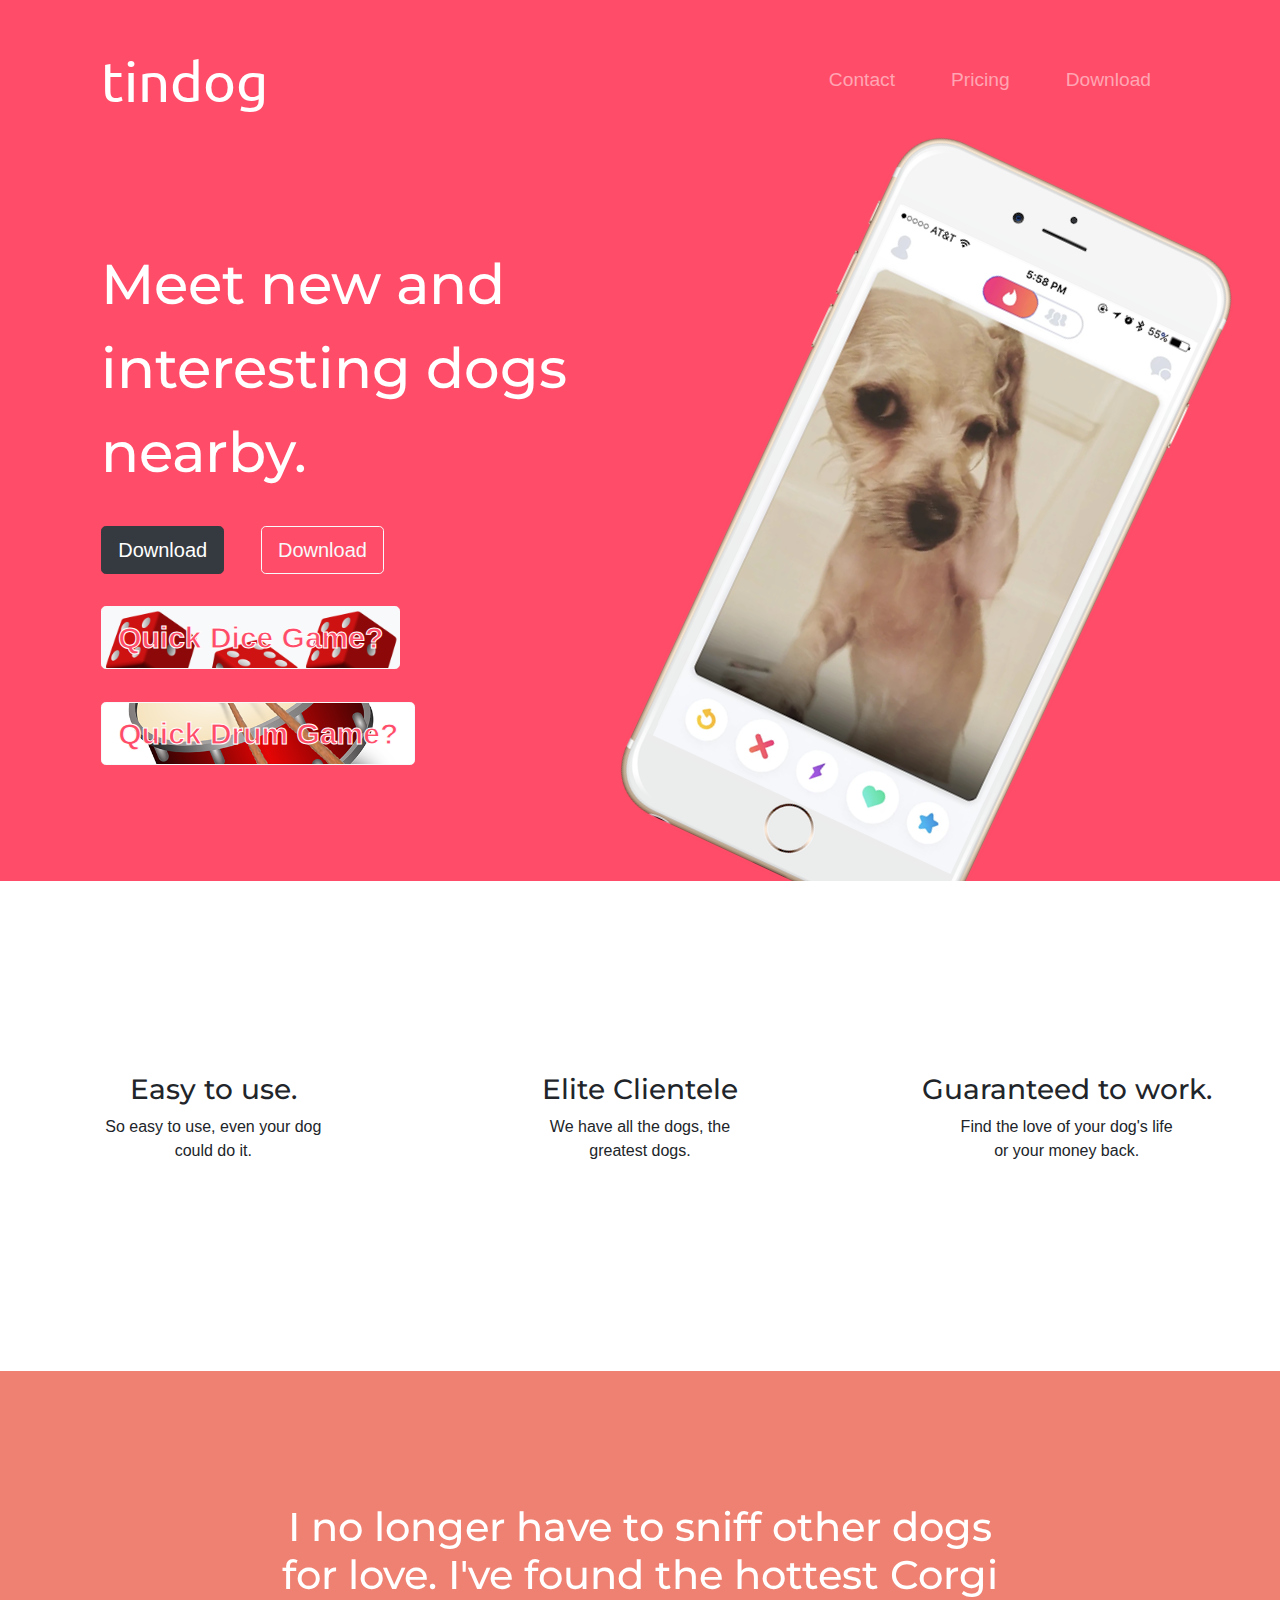
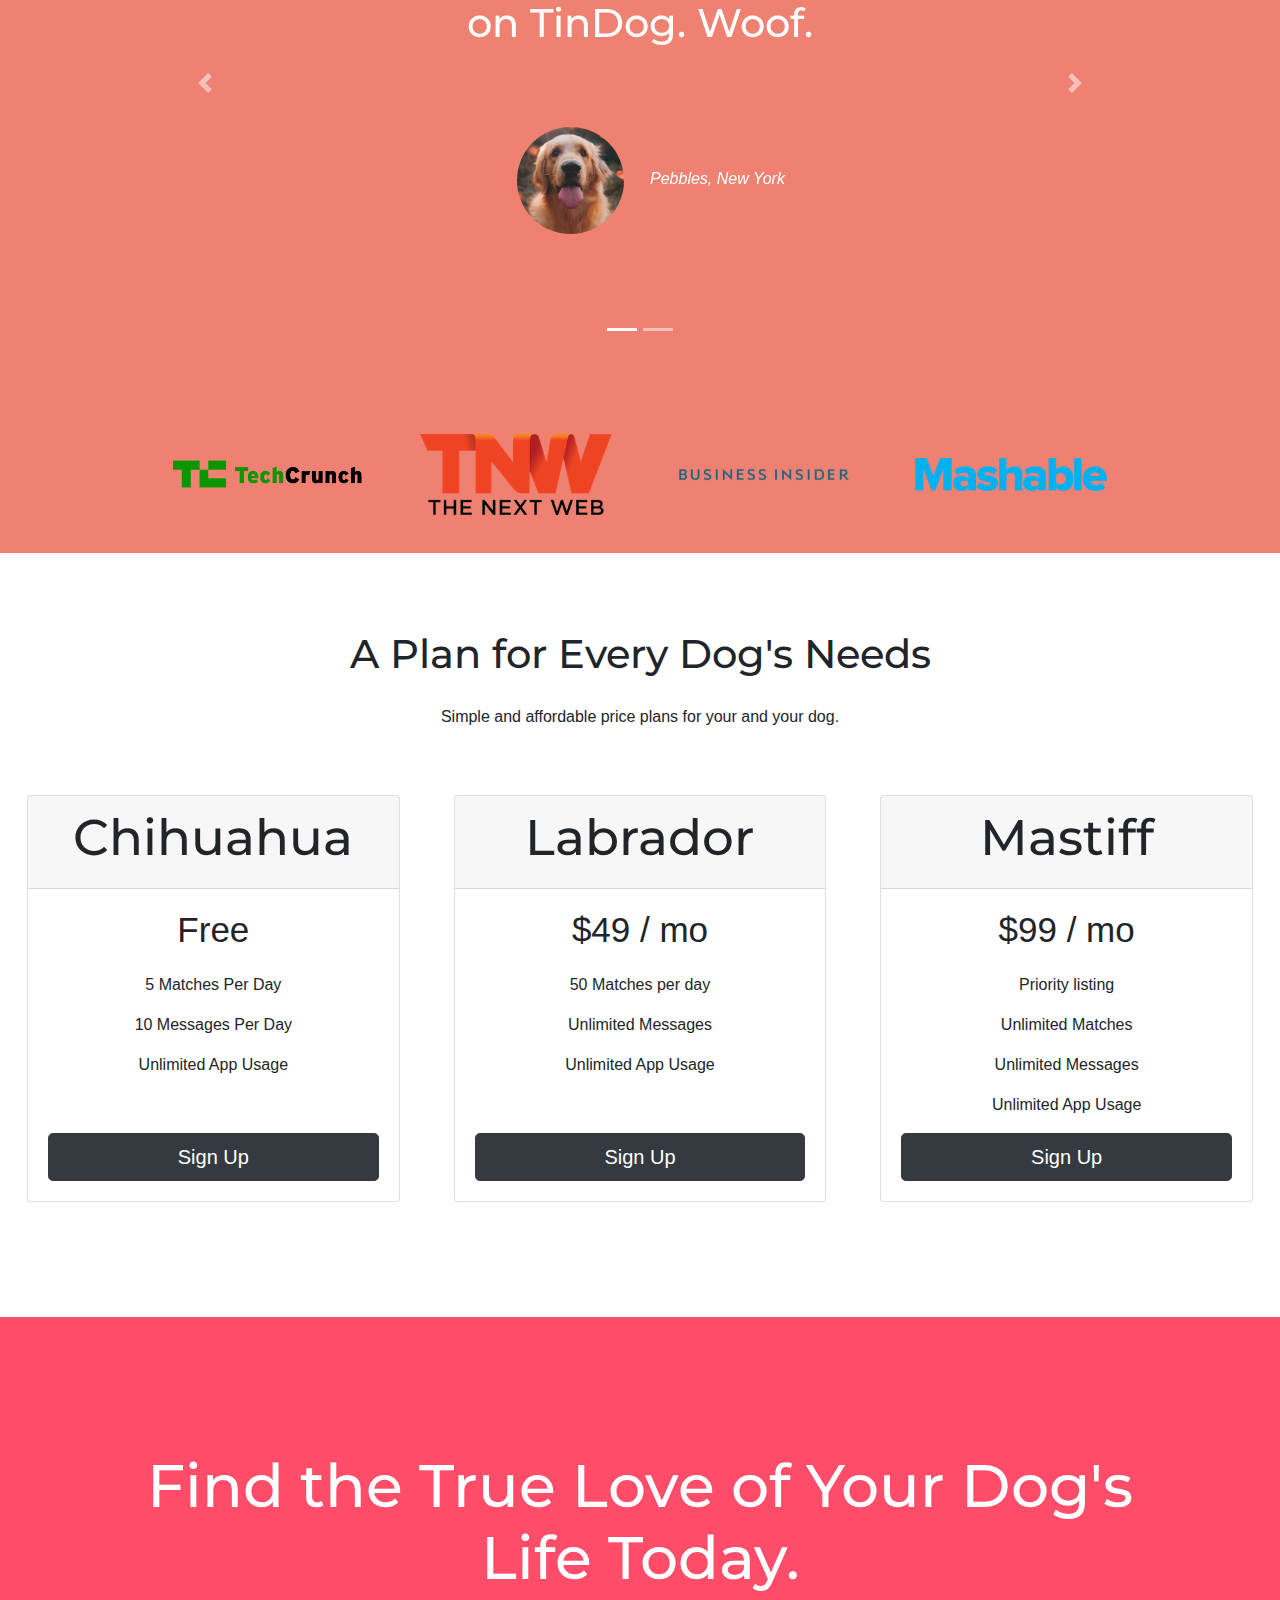
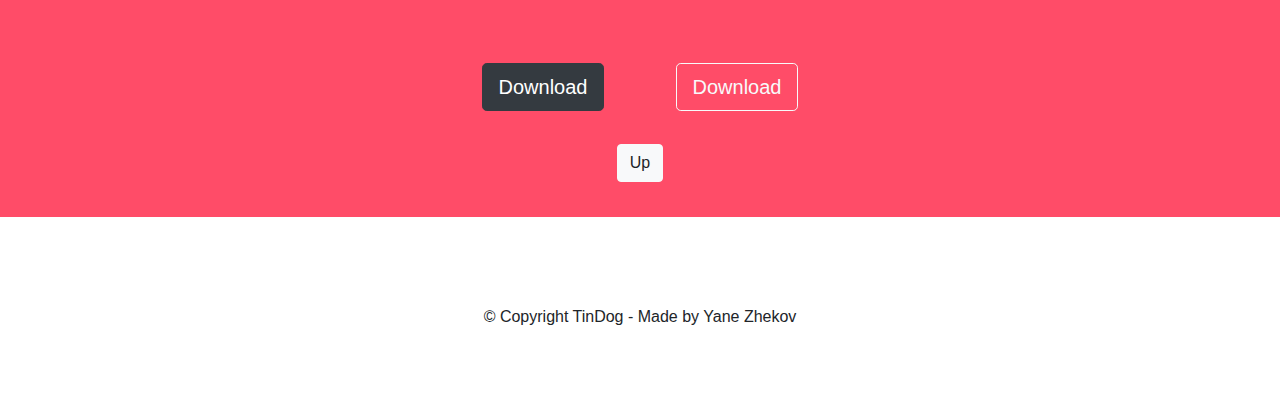
<file: index.html>
<!DOCTYPE html>
<html lang="en">

<head>
  <meta charset="UTF-8">
  <title>Tindog</title>
  <link rel="icon" href="pics/tindog-removebg-preview.png">
  <script src="https://ajax.googleapis.com/ajax/libs/jquery/3.6.3/jquery.min.js"></script>
  
  <!-- Bootstrap -->
  <link rel="stylesheet" href="https://cdn.jsdelivr.net/npm/bootstrap@4.3.1/dist/css/bootstrap.min.css"
  integrity="sha384-ggOyR0iXCbMQv3Xipma34MD+dH/1fQ784/j6cY/iJTQUOhcWr7x9JvoRxT2MZw1T" crossorigin="anonymous">
  <script src="https://code.jquery.com/jquery-3.3.1.slim.min.js"
  integrity="sha384-q8i/X+965DzO0rT7abK41JStQIAqVgRVzpbzo5smXKp4YfRvH+8abtTE1Pi6jizo" crossorigin="anonymous">
  </script>
  <script src="https://cdn.jsdelivr.net/npm/popper.js@1.14.7/dist/umd/popper.min.js"
  integrity="sha384-UO2eT0CpHqdSJQ6hJty5KVphtPhzWj9WO1clHTMGa3JDZwrnQq4sF86dIHNDz0W1" crossorigin="anonymous">
  </script>
  <script src="https://cdn.jsdelivr.net/npm/bootstrap@4.3.1/dist/js/bootstrap.min.js"
  integrity="sha384-JjSmVgyd0p3pXB1rRibZUAYoIIy6OrQ6VrjIEaFf/nJGzIxFDsf4x0xIM+B07jRM" crossorigin="anonymous">
  </script>

<!-- Google Fonts -->

<link rel="preconnect" href="https://fonts.googleapis.com">
<link rel="preconnect" href="https://fonts.gstatic.com" crossorigin>
  <link
  href="https://fonts.googleapis.com/css2?family=Cormorant+Garamond&family=Kanit:wght@300&family=Montserrat:wght@700;900&family=Sacramento&display=swap"
  rel="stylesheet">
  <link rel="preconnect" href="https://fonts.googleapis.com">
  <link rel="preconnect" href="https://fonts.gstatic.com" crossorigin>
  <link
  href="https://fonts.googleapis.com/css2?family=Cormorant+Garamond&family=Kanit:wght@300&family=Montserrat:wght@700;900&family=Sacramento&family=Ubuntu&display=swap"
  rel="stylesheet">
  
  <!-- Font Awesome -->
  
  <link rel="stylesheet" href="https://cdnjs.cloudflare.com/ajax/libs/font-awesome/6.0.0-beta2/css/all.min.css" integrity="sha512-YWzhKL2whUzgiheMoBFwW8CKV4qpHQAEuvilg9FAn5VJUDwKZZxkJNuGM4XkWuk94WCrrwslk8yWNGmY1EduTA==" crossorigin="anonymous" referrerpolicy="no-referrer" />
  
  <!-- CSS Style Sheets -->
  
  <link rel="stylesheet" href="styles.css" text="text/css">
</head>

<body>
  
  <section id="title" style="padding-bottom: 50px;">
    <div class="container">
      
      <nav class="navbar navbar-expand-md navbar-dark" style="padding-top: 3%; padding-bottom: 3%;">
        <a class="navbar-brand" href="#">tindog</a>
        
        <button class="navbar-toggler" type="button" data-toggle="collapse" data-target="#navbarSupportedContent"
        aria-controls="navbarSupportedContent" aria-expanded="false" aria-label="Toggle navigation">
        <span class="navbar-toggler-icon"></span>
      </button>
      
      <div class="collapse navbar-collapse" id="navbarSupportedContent">
        <ul class="navbar-nav ml-auto">
          <li class="nav-item">
            <a class="nav-link" href="#footer">Contact</a>
          </li>
          <li class="nav-item">
            <a class="nav-link" href="#pricing">Pricing</a>
          </li>
          <li class="nav-item">
            <a class="nav-link" href="music/Eminem Doc.mp4" download>Download</a>
            </li>
          </ul>
        </div>
      </nav>
      
      <!-- Nav Bar -->
      
      <!-- Title -->
      
      <div class="row" >
        
        <div class="col-lg-6" style="margin-bottom: 50px;">
          <h1 class="title-text">Meet new and interesting dogs nearby.</h1>
          <a href="music/Eminem Doc.mp4" download>
            <button type="button" class="btn btn-dark btn-lg"><i class="fa-brands fa-apple"></i> Download</button>
          </a>
          <a href="music/Eminem Doc.mp4" download>
            <button type="button" class="btn btn-outline-light btn-lg"><i class="fa-brands fa-google-play"></i> Download</button>
          </a>

          <a href="Dice Game/dicee.html">
            <button type="button" class="btn btn-light btn-lg dice"><i class="fa-solid fa-dice"></i> Quick Dice Game?</button>
          </a>
          <a href="Drum Game/index.html">
            <button type="button" class="btn btn-light btn-lg drum"><i class="fa-solid fa-cart-shopping"></i> Quick Drum Game?</button>
          </a>
        </div> 
        <div class="col-lg-6">
          <img src="pics/iphone6.png" alt="iphone-mockup" id="dog">
        </div>
        
      </div>
    </div>
  </section>
  
  
  <!-- Features -->
  
  <section id="features">
    
    <div class="container container1">
      
      <div class="row">
        <div class="col-md-4 col-spacing">
          <i class="icon fa-solid fa-circle-check fa-4x"></i>
          <h3>Easy to use.</h3>
          <p>So easy to use, even your dog<br>could do it.</p>
        </div>
        <div class="col-md-4 col-spacing">
          <i class="icon fa-solid fa-bullseye fa-4x"></i>
          <h3>Elite Clientele</h3>
          <p>We have all the dogs, the <br>greatest dogs.</p>
        </div>
        <div class="col-md-4 col-spacing">
          <i class="icon fa-solid fa-heart fa-4x"></i>
          <h3>Guaranteed to work.</h3>
          <p>Find the love of your dog's life<br>or your money back.</p>
        </div>
      </div>
      
    </section>
    
  </div>
  
  
  
  <!-- Testimonials -->
  
  <section id="testimonials">
    <div id="carouselExampleIndicators" class="carousel slide" data-ride="carousel">
      <ol class="carousel-indicators">
        <li data-target="#carouselExampleIndicators" data-slide-to="0" class="active"></li>
        <li data-target="#carouselExampleIndicators" data-slide-to="1"></li>
      </ol>
      <div class="carousel-inner">
        
        <div class="carousel-item active">
          <h2 class="testimonial-text testimonial-header" style="color: #fff;">I no longer have to sniff other dogs for love. I've found the hottest Corgi on TinDog. Woof.</h2>
          <img id="pfp" src="pics/dog-img.jpg" alt="dog-profile">
          <em style="color: #fff;">Pebbles, New York</em>
        </div>
        
        <div class="carousel-item">
          <h2 class="testimonial-text testimonial-header" style="color: #fff;">My dog used to be so lonely, but with TinDog's help, they've found the love of their life. I think.</h2>
          <img id="pfp" class="testimonial-image" src="pics/lady-img.jpg" alt="lady-profile">
          <em style="color: #fff;">Beverly, Illinois</em>
        </div>
        
      </div>
      <a class="carousel-control-prev" href="#carouselExampleIndicators" role="button" data-slide="prev">
        <span class="carousel-control-prev-icon" aria-hidden="true"></span>
        <span class="sr-only">Previous</span>
      </a>
      <a class="carousel-control-next" href="#carouselExampleIndicators" role="button" data-slide="next">
        <span class="carousel-control-next-icon" aria-hidden="true"></span>
        <span class="sr-only">Next</span>
      </a>
    </div>
    
    
    
    
  </section>
  
  
  <!-- Press -->
  
  <section id="press">
    <img class="testimonial-image" src="pics/TechCrunch-logo.png" alt="tc-logo">
    <img class="testimonial-image" src="pics/tnw.png" alt="tnw-logo">
    <img class="testimonial-image" src="pics/bizinsider.png" alt="biz-insider-logo">
    <img class="testimonial-image" src="pics/mashable.png" alt="mashable-logo">
    
  </section>
  
  
  <!-- Pricing -->
  
  <section id="pricing">
    
    <h2 class="testimonial-header" style="padding-bottom: 1.5%;">A Plan for Every Dog's Needs</h2>
    <p style="text-align: center; padding-bottom: 3%;">Simple and affordable price plans for your and your dog.</p>
    
    <div class="row" style="margin: 0 0 8% 0">
      <div class="col-lg-4 col-md-6">
        <div class="card">
          <div class="card-header">
            <h3 class="subs">Chihuahua</h3>
          </div>
          <div class="card-body">
            <h4 class="card-title">Free</h4>
            <p>5 Matches Per Day</p>
            <p>10 Messages Per Day</p>
            <p>Unlimited App Usage</p>
            <a href="#" class="btn btn-lg btn-block btn-dark" style="margin-top: 56px;">Sign Up</a>
          </div>
        </div>
      </div>
      <div class="col-lg-4 col-md-6">
        <div class="card">
          <div class="card-header">
            <h3 class="subs">Labrador</h3>
          </div>
          <div class="card-body">
            <h4 class="card-title">$49 / mo</h4>
            <p>50 Matches per day</p>
            <p>Unlimited Messages</p>
            <p>Unlimited App Usage</p>
            <a href="#" class="btn btn-lg btn-block btn-dark" style="margin-top: 56px;">Sign Up</a>
          </div>
        </div>
      </div>
      <div class="col-lg-4 col-md-12">
        <div class="card">
          <div class="card-header">
            <h3 class="subs">Mastiff</h3>
          </div>
          <div class="card-body">
            <h4 class="card-title">$99 / mo</h4>
            <p>Priority listing</p>
            <p>Unlimited Matches</p>
            <p>Unlimited Messages</p>
            <p>Unlimited App Usage</p>
            <a href="#" class="btn btn-lg btn-block btn-dark">Sign Up</a>
          </div>
        </div>
      </div>
    </div>
    
    
  </section>
  
  
  <!-- Call to Action -->
  
  <section id="cta" style="color: #fff;">
    <div class="container">
      <h3 style="padding: 12% 0 2.5% 0; font-size: 60px;">Find the True Love of Your Dog's Life Today.</h3>
      
      <a href="music/Eminem Doc.mp4" download>
        <button type="button" class="btn btn-dark btn-lg"><i class="fa-brands fa-apple"></i> Download</button>
      </a>
      <a href="music/Eminem Doc.mp4" download>
        <button type="button" class="btn btn-outline-light btn-lg"><i class="fa-brands fa-google-play"></i> Download</button>
      </a>
      <br>
    </div>
    <a href="#">
      <button type="button" class="btn btn-light" style="margin: 0px;"><i class="fa-solid fa-angle-up"></i> Up <i class="fa-solid fa-angle-up"></i></button>
    </a>
    
  </section>
  
  
  <!-- Footer -->
  
  <footer id="footer">
    
    
    <a href="#" class="social">
      <i class="fa-brands fa-twitter"></i>
    </a>
    
    <a href="#" class="social">
      <i class="fa-brands fa-facebook-f"></i>
    </a>
    
    <a href="#" class="social">
      <i class="fa-brands fa-instagram"></i>
    </a>
    
    <a href="#" class="social">
      <i class="fa-solid fa-envelope"></i>
    </a>
    <p>© Copyright TinDog - Made by Yane Zhekov</p>
  </footer>
  
  <script src="dice-text.js"></script>
</body>

</html>
</file>
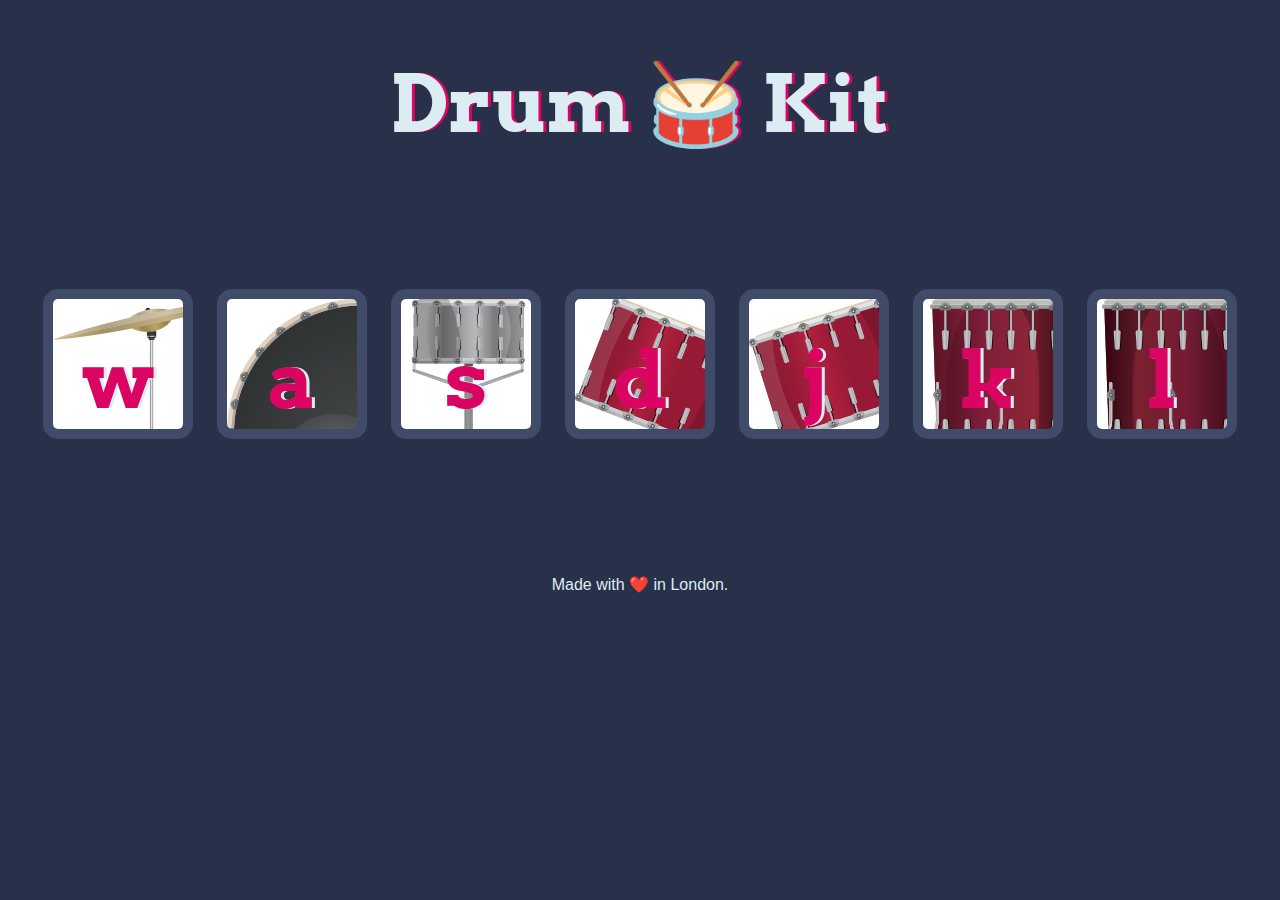
<file: Drum Game/index.html>
<!DOCTYPE html>
<html lang="en" dir="ltr">

<head>
  <meta charset="utf-8">
  <title>Drum Kit</title>
  <link rel="stylesheet" href="styles.css">
  <link href="https://fonts.googleapis.com/css?family=Arvo" rel="stylesheet">
</head>

<body>

  <h1 id="title">Drum 🥁 Kit</h1>
  <div class="set">
    <button class="w drum">w</button>
    <button class="a drum">a</button>
    <button class="s drum">s</button>
    <button class="d drum">d</button>
    <button class="j drum">j</button>
    <button class="k drum">k</button>
    <button class="l drum">l</button>
  </div>


  <footer>
    Made with ❤️ in London.
  </footer>

  <script src="index.js"></script>
</body>

</html>
</file>
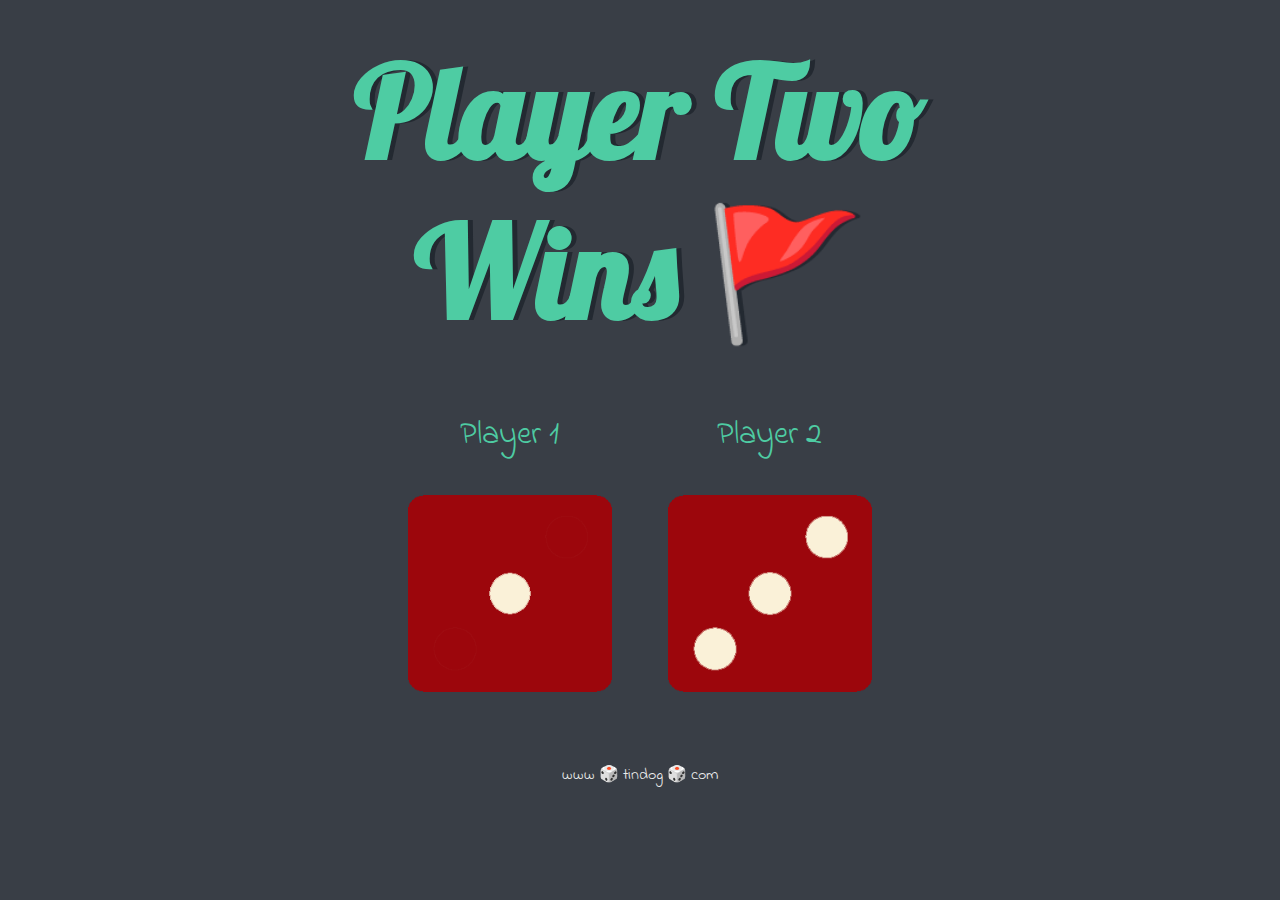
<file: Dice Game/dicee.html>
<!DOCTYPE html>
<html lang="en" dir="ltr">
  <head>
    <meta charset="utf-8">
    <title>Dicee</title>
    <link href="https://fonts.googleapis.com/css?family=Indie+Flower|Lobster" rel="stylesheet">
    
    <link rel="stylesheet" href="styles_dice.css">
  </head>
  <body>
    <div class="container">
      <h1>Refresh Me</h1>

      <div class="dice">
        <p>Player 1</p>
        <img class="img1" src="images/dice3.png">
      </div>

      <div class="dice">
        <p>Player 2</p>
        <img class="img2" src="images/dice6.png">
      </div>

    </div>


  </body>

  <footer>
    www 🎲 tindog 🎲 com
  </footer>

  <script src="dice.js"></script>
</html>
</file>
<file: styles.css>
/* Titles */
h1, h2, h3
{
    font-family: Montserrat, sans-serif;
}

h2, h3, .col-md-4, .card, #footer, #cta, #press, #testimonials
{
    text-align: center;
}

/* Section 1 TITLE*/

.navbar-brand
{
    font-family: Ubuntu;
    font-size: 3.5rem;
}

.nav-item { padding: 0 20px;}

.nav-link { font-size: 1.2rem;}

#title { background-color: #ff4c68;}

.title-text
{
    margin: 15% 3% 3%;
    color: white;
    font-size: 3.5rem;
    line-height: 1.5;
}

#dog
{
    margin-left: 15%;
    max-width: 65%;
    transform: rotateZ(25deg);
    position: absolute;
}

@media (max-width: 991px)
{
    #title { text-align: center;}
    
    #dog
    {
        margin-left: 0;
        padding: 0;
        position: static;
        transform: rotateZ(0deg);
    }
}

/* Section 2  FEATURES*/

#features
{
    background-color: #fff;
    position: relative;
    z-index: 1;
}

.col-spacing { margin: 15% auto;}

.container1 { max-width: 1300px; }

/* Section 3 CAROUSEL*/

#testimonials
{   
    background-color: #ef8172;
    padding: 3% 10%;
}

.testimonial-image
{
    max-width: 15%;
    margin: 3% 2%;
}

.testimonial-header
{
    padding-top: 6%;
    font-size: 2.5rem;
}

.carousel-item{ padding: 5% 15%;}

#press { background-color: #ef8172;}

#pfp
{
    max-width: 15%;
    border-radius: 50%;
    margin: 10% 3%;
}

/* Section 4 PRICING*/

.card-title
{
    font-size: 35px;
    padding-bottom: 3%;
}

.card { margin: 3% 3%;}

.card:hover .card-header
{
    outline: #f2b1a9 solid 0.1px;
    background-color: rgb(255, 76, 104,0.2);
}

.card:hover .card-body
{
    outline: #f2b1a9 solid 0.1px;
    background-color: rgb(239, 129, 114, 0.2);
}

.card:hover .btn
{
    outline: #f2b1a9 solid 0.1px;
    background-color: #ff4c68;
}

.subs { font-size: 50px;}

button { margin: 3%;}

/* Section 5 EXTRA*/

#cta
{
    height: 500px;
    background-color: #ff4c68;
}

@media (min-width: 767px) and (max-width: 991px)
{
    #cta { height: 400px;}
}

@media (min-width: 991px) and (max-width: 1200px)
{
    #cta { height: 450px;}
}

/* Section 6 FOOTER*/

#footer
{
    height: 200px;
    padding: 5% 7%;
}

.social
{
    color: black;
    padding: 10px 10px;
}

.social:hover { color: #ff4c68;}

/* Icon and Link Decoration */

a { text-decoration: none !important;}

.icon 
{
    color: #ef8172;
    padding: 0 0 20px 0;
}

.icon:hover{color: #ff4c68}


/* Extra */

.dice
{
    -webkit-text-stroke-width: 1px;
    -webkit-text-stroke-color: white;
    background-image: url('pics/dice.png');
    background-size: 200px;
    color:#ff4c68;
    font-weight: bold;
    font-size: 30px;
}

.dice:hover
{
    -webkit-text-stroke-width: 0.5px;
    -webkit-text-stroke-color: black;
    color:white;
}

.drum
{
    -webkit-text-stroke-width: 1px;
    -webkit-text-stroke-color: white;
    background-image: url('pics/drums.png');
    background-size: 300px;
    background-position: right;
    color:#ff4c68;
    font-weight: bold;
    font-size: 30px;
}

.drum:hover
{
    -webkit-text-stroke-width: 0.5px;
    -webkit-text-stroke-color: black;
    color:white;
}

/* .container
{
    max-width: 100%;
    width: 3000px;
} */
</file>
<file: Drum Game/styles.css>
body {
  text-align: center;
  background-color: #283149;
}

h1 {
  font-size: 5rem;
  color: #DBEDF3;
  font-family: "Arvo", cursive;
  text-shadow: 3px 0 #DA0463;

}

footer {
  color: #DBEDF3;
  font-family: sans-serif;
}

.w 
{
  background-image: url("images/crash.png");
}

.a 
{
  background-image: url("images/kick.png");
}
  

.s 
{
  background-image: url("images/snare.png");
}
  

.d 
{
  background-image: url("images/tom1.png");
}

.j 
{
  background-image: url("images/tom2.png");
}


.k 
{
  background-image: url("images/tom3.png");
}
  

.l 
{
  background-image: url("images/tom4.png");
}

.set {
  margin: 10% auto;
}

.game-over {
  background-color: red;
  opacity: 0.8;
}

.pressed {
  box-shadow: 0 3px 4px 0 #DBEDF3;
  opacity: 0.5;
}

.red {
  color: red;
}

.drum {
  outline: none;
  border: 10px solid #404B69;
  font-size: 5rem;
  font-family: 'Arvo', cursive;
  line-height: 2;
  font-weight: 900;
  color: #DA0463;
  text-shadow: 3px 0 #DBEDF3;
  border-radius: 15px;
  display: inline-block;
  width: 150px;
  height: 150px;
  text-align: center;
  margin: 10px;
  background-color: white;
}
</file>
<file: Dice Game/styles_dice.css>
.container {
  width: 70%;
  margin: auto;
  text-align: center;
}

.dice {
  text-align: center;
  display: inline-block;

}

body {
  background-color: #393E46;
}

h1 {
  margin: 30px;
  font-family: 'Lobster', cursive;
  text-shadow: 5px 0 #232931;
  font-size: 8rem;
  color: #4ECCA3;
}

p {
  font-size: 2rem;
  color: #4ECCA3;
  font-family: 'Indie Flower', cursive;
}

img {
  width: 80%;
}

footer {
  margin-top: 5%;
  color: #EEEEEE;
  text-align: center;
  font-family: 'Indie Flower', cursive;
}
</file>
